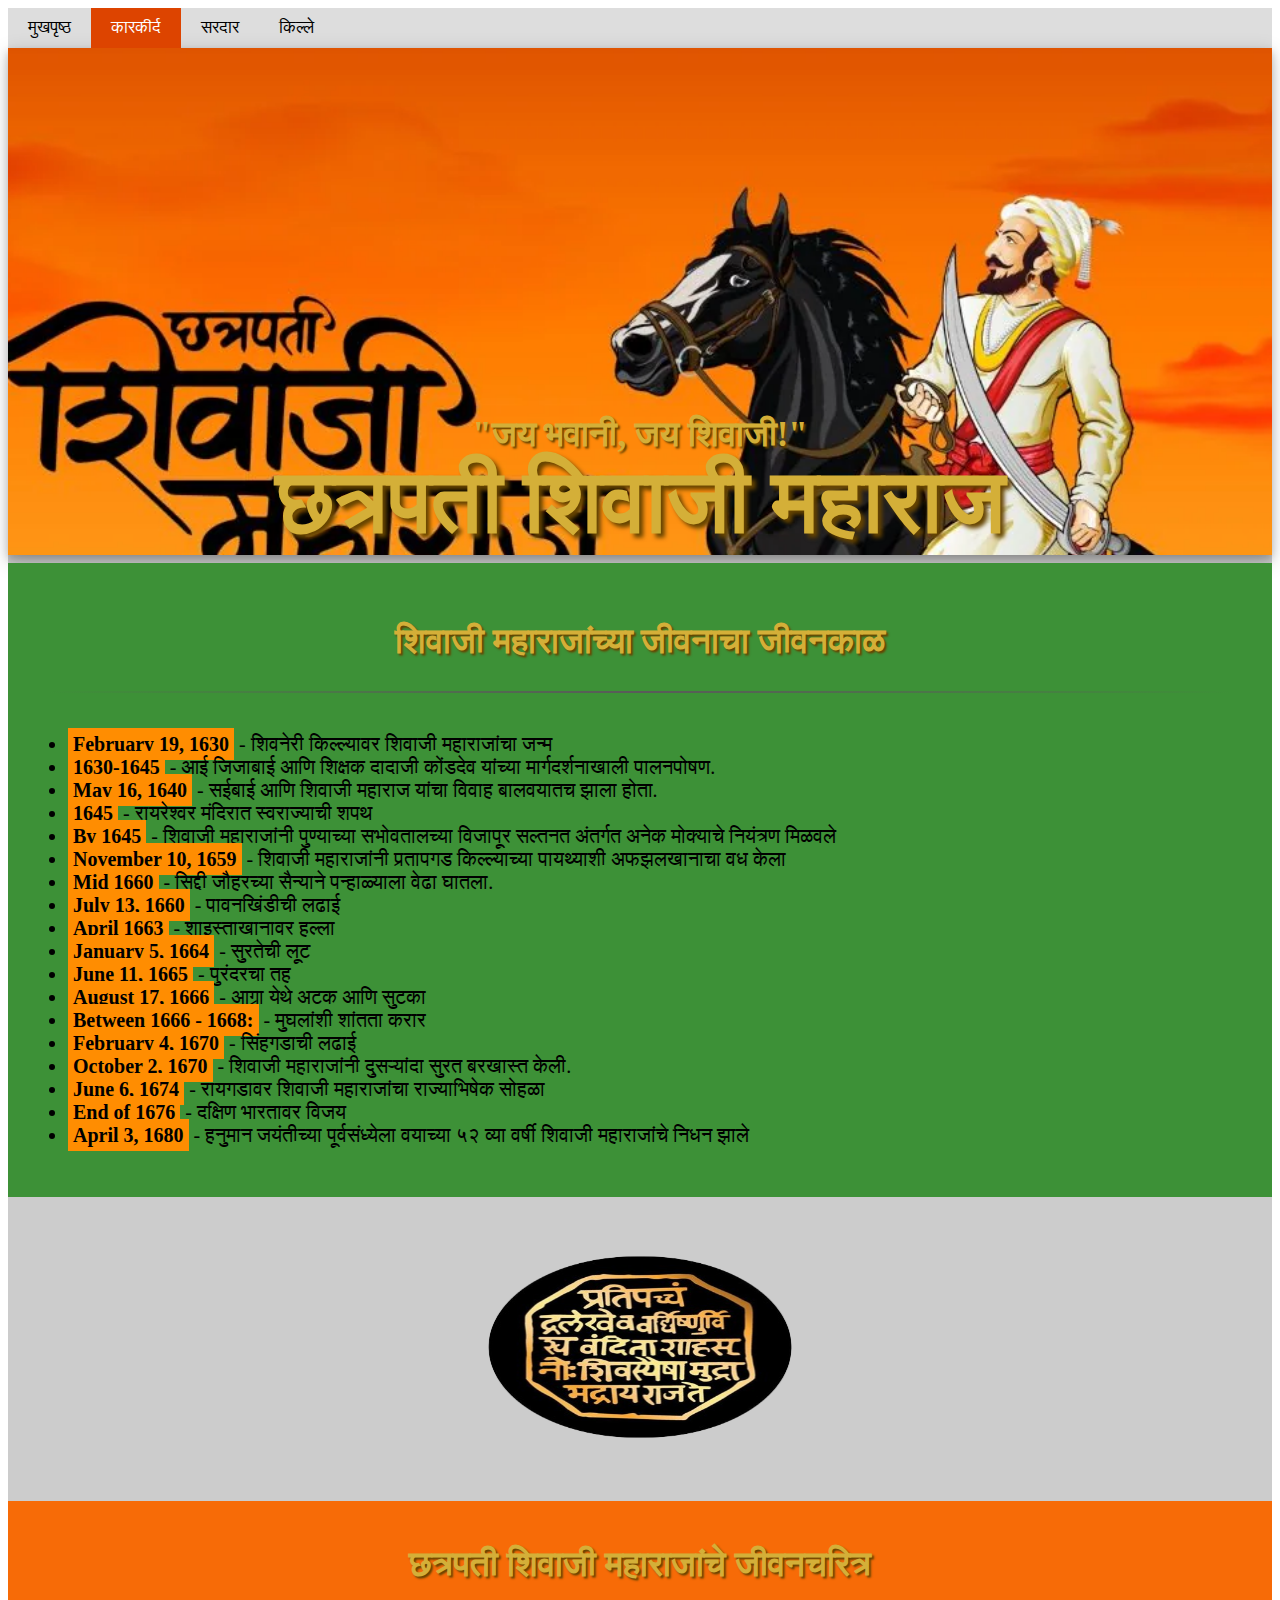
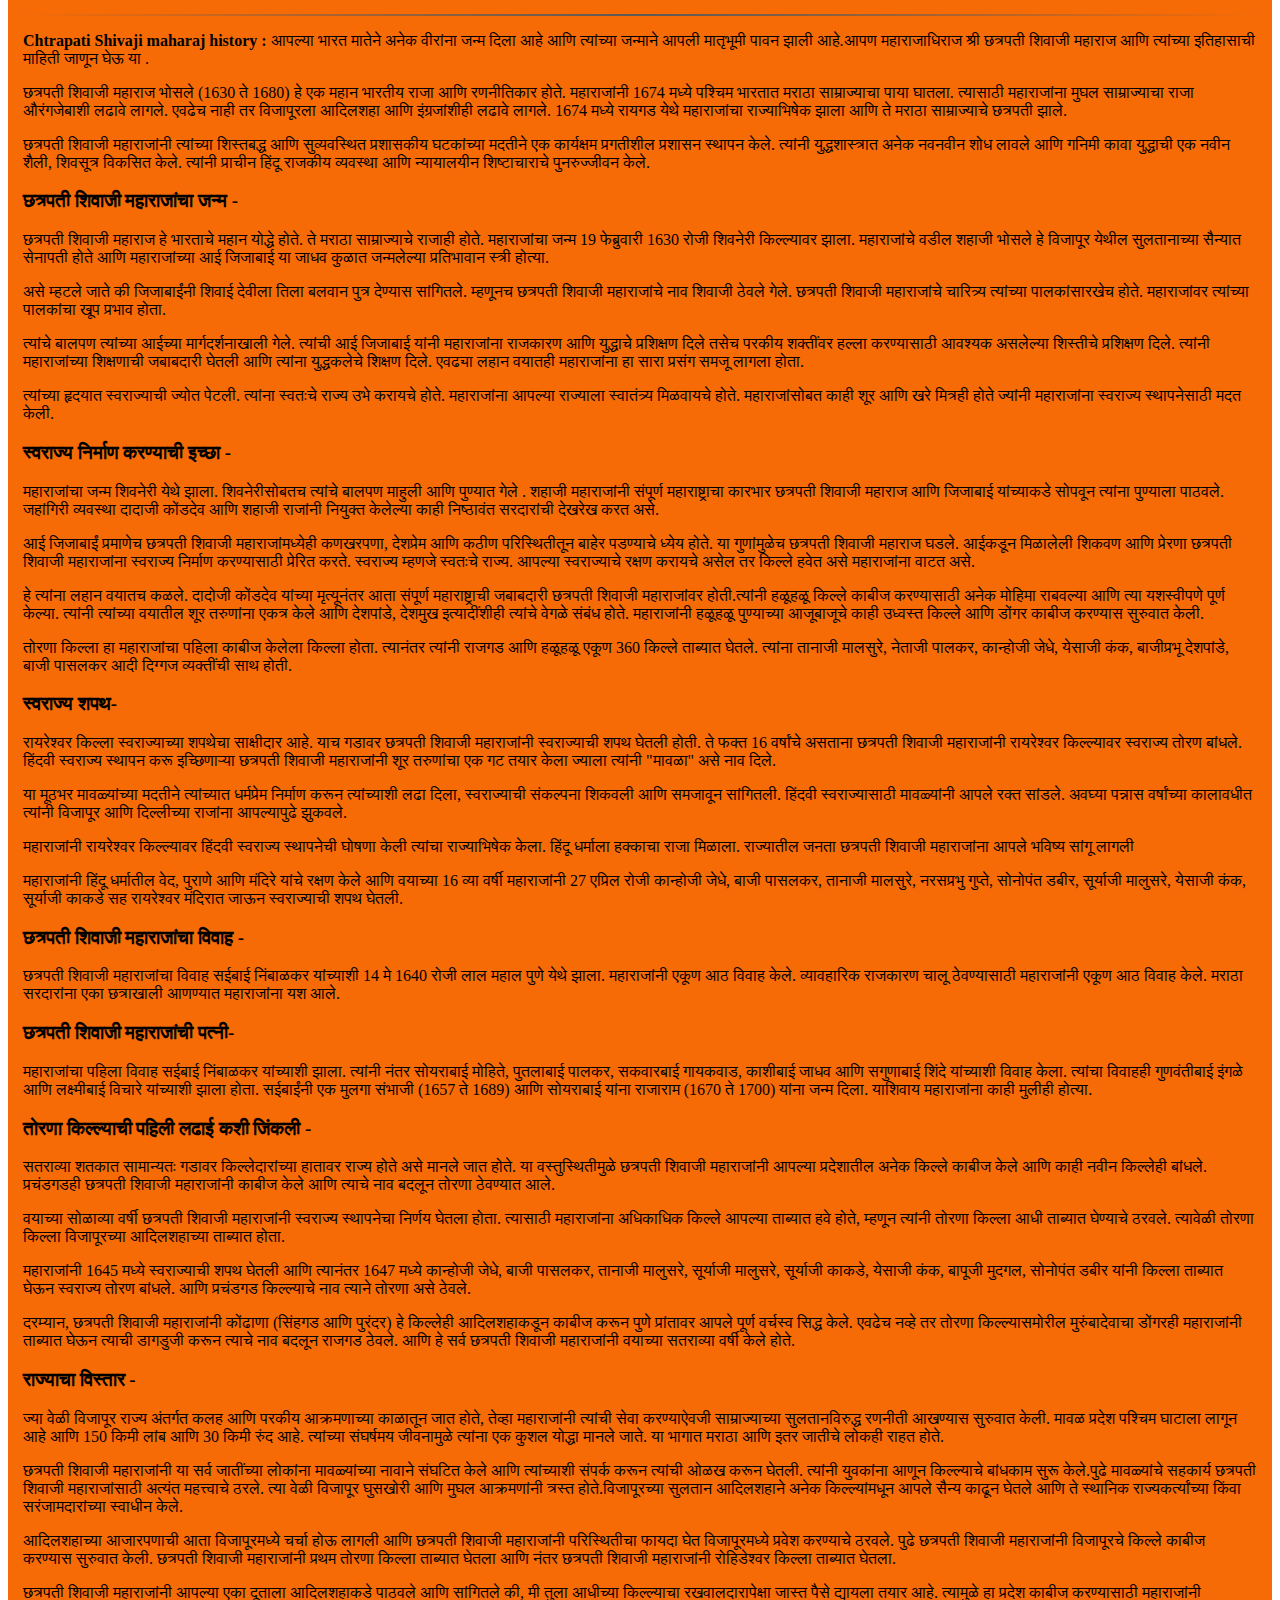
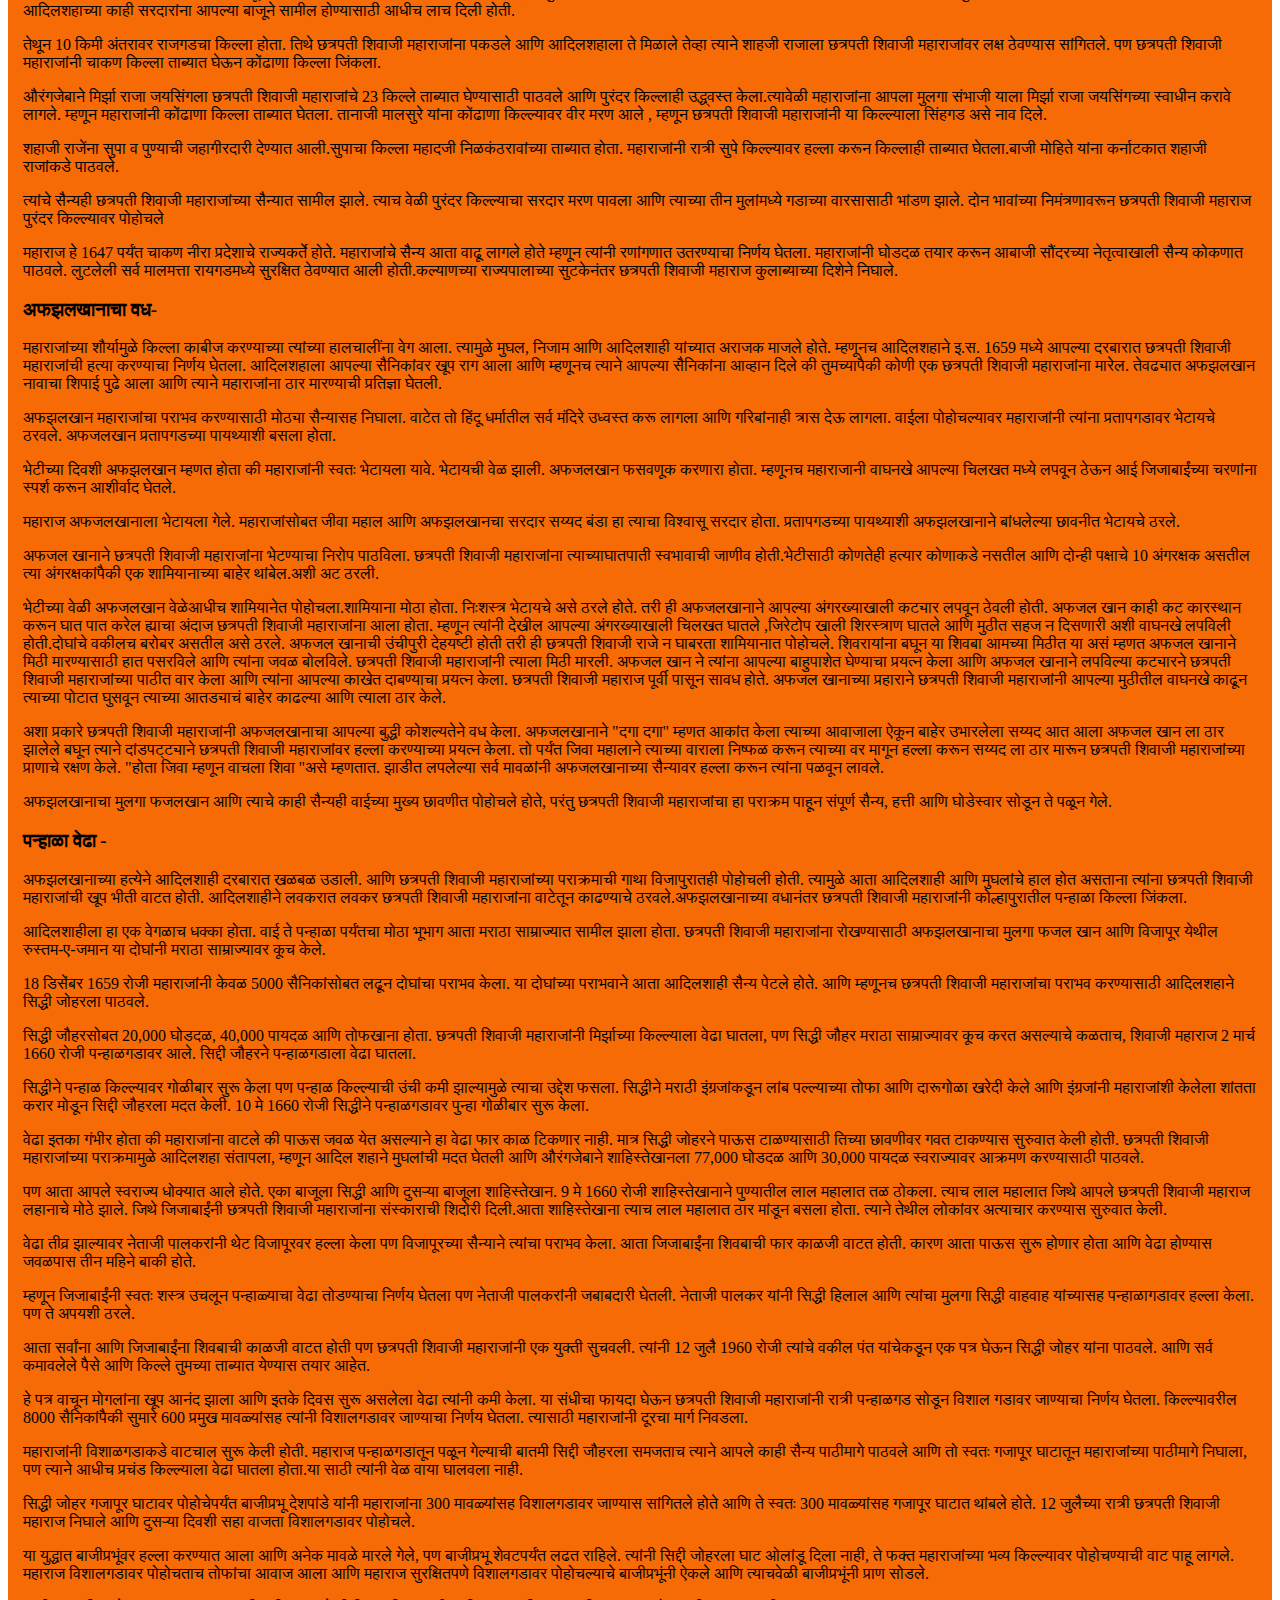
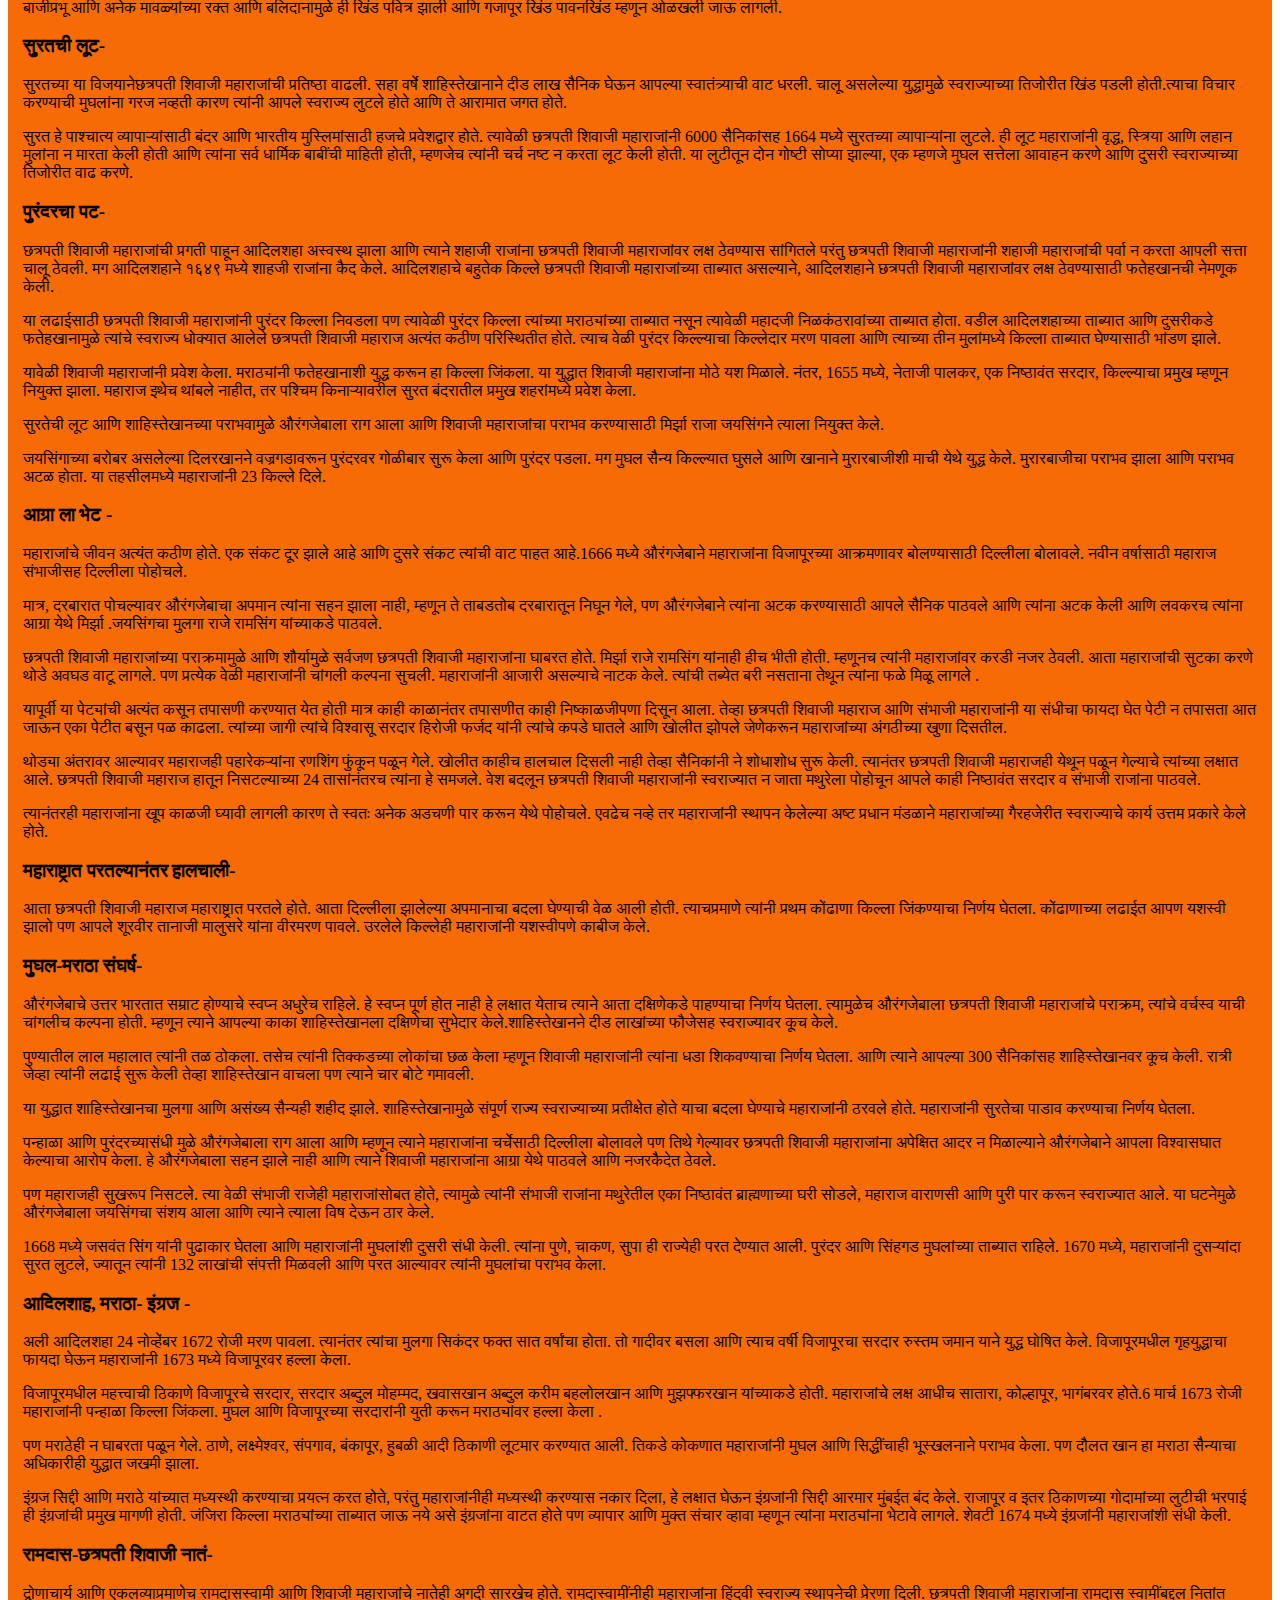
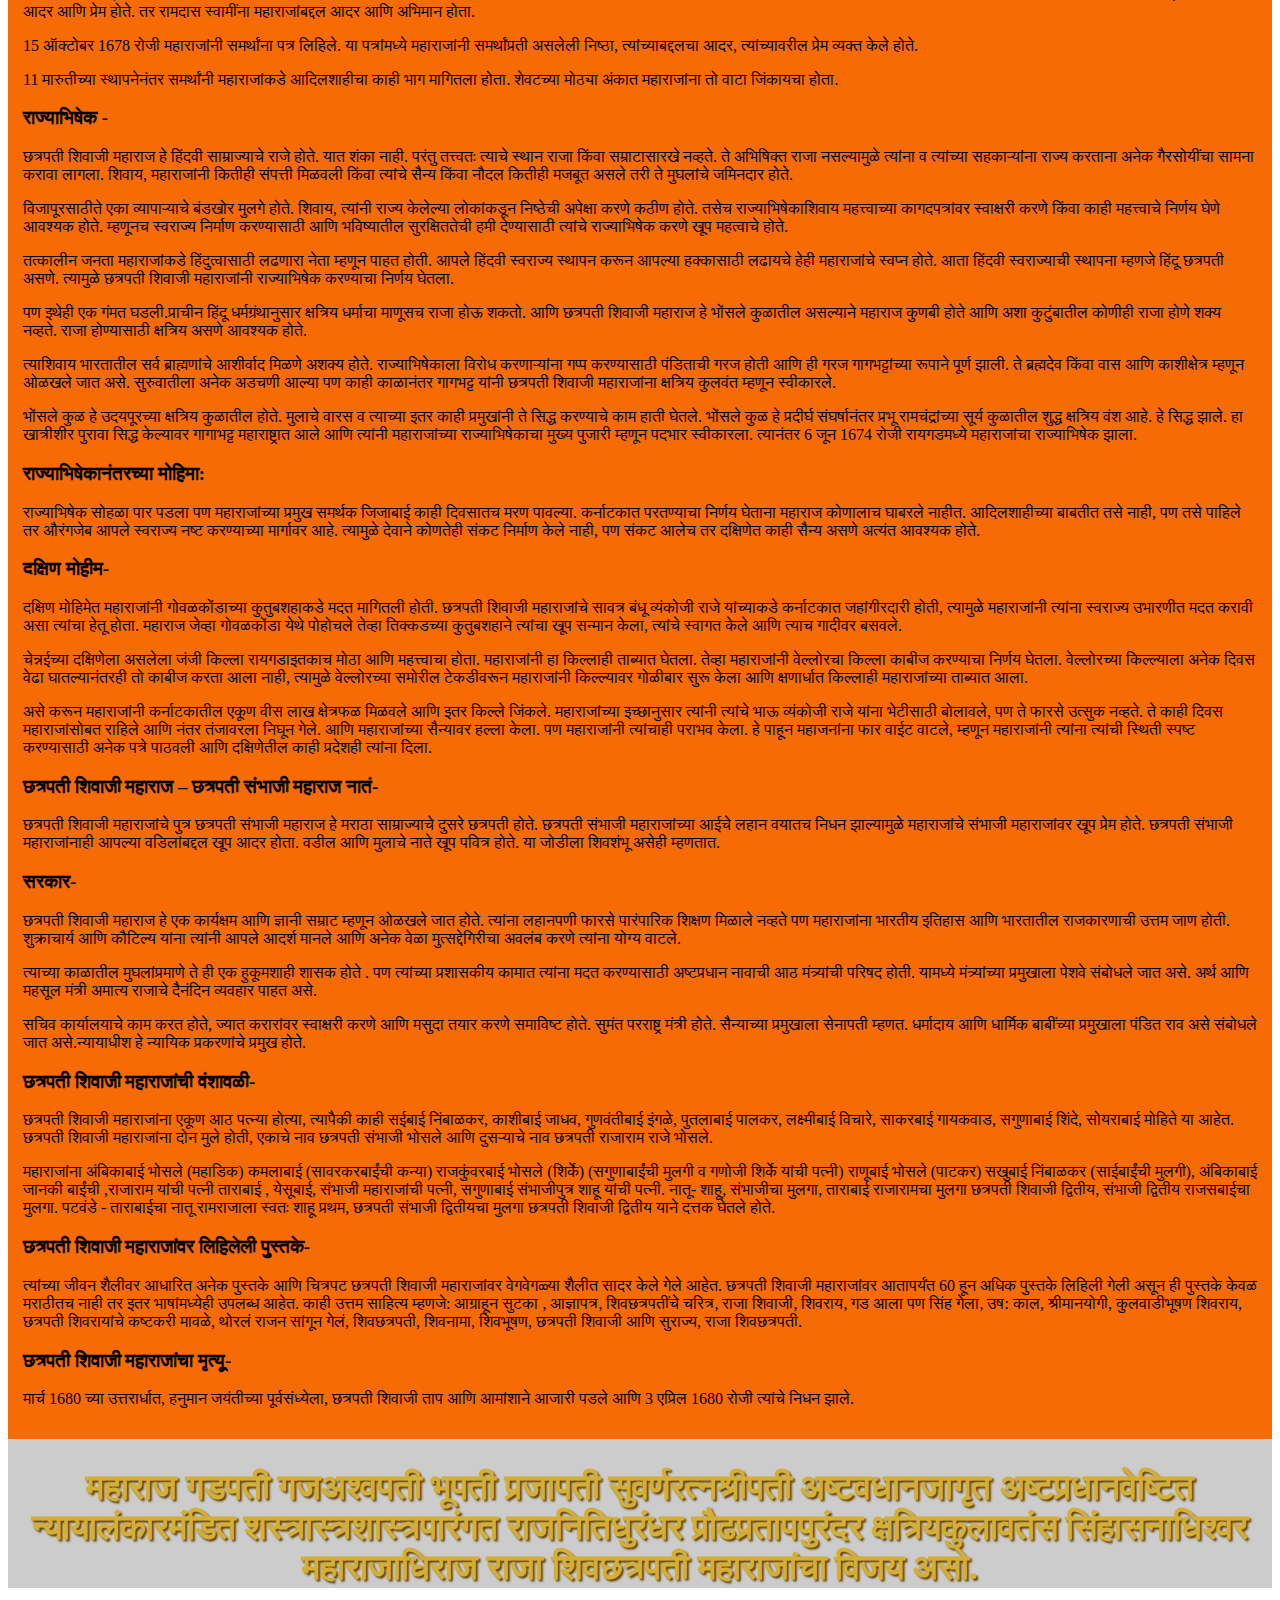
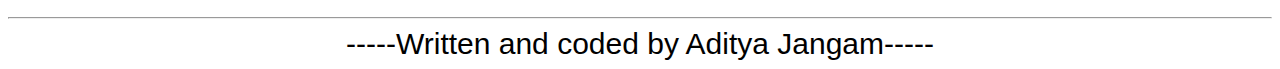
<file: lifetime.html>
<!DOCTYPE html>
<html lang "en-us","mr">
	<head>
		<meta charset="UTF-8">
		<meta name="viewpoet" content="width=device-width, initial-scale=1">
		<title>कारकीर्द</title>
		<link href="css_file.css" rel="stylesheet">
	</head>
	<body>
		<header>
			<nav>
				<a href="index.html">मुखपृष्ठ</a>
				<a href="lifetime.html" class="active">कारकीर्द</a>
				<a href="sardar.html">सरदार</a>
				<a href="forts.html">किल्ले</a>
			</nav>
		</header>
		<main>
			<div class="cover-image overlay" style="background-image: url('shivaji_maharaj_lifetime_cover_image.jpg');">
				<div id="title">
					<h4>"जय भवानी, जय शिवाजी!"</h4>
					<h1>छत्रपती शिवाजी महाराज</h1>  
				</div>
			</div><br>
			<div class="left">
				<div id="title">
					<h2>शिवाजी महाराजांच्या जीवनाचा जीवनकाळ</h2>
				</div>
				<hr class="hr-style">
				<ul>
					<li><strong>February 19, 1630</strong> - शिवनेरी किल्ल्यावर शिवाजी महाराजांचा जन्म</li>
					<li><strong>1630-1645</strong> - आई जिजाबाई आणि शिक्षक दादाजी कोंडदेव यांच्या मार्गदर्शनाखाली पालनपोषण.</li>
					<li><strong>May 16, 1640</strong> - सईबाई आणि शिवाजी महाराज यांचा विवाह बालवयातच झाला होता.</li>
					<li><strong>1645</strong> - रायरेश्वर मंदिरात स्वराज्याची शपथ</li>
					<li><strong>By 1645</strong> - शिवाजी महाराजांनी पुण्याच्या सभोवतालच्या विजापूर सल्तनत अंतर्गत अनेक मोक्याचे नियंत्रण मिळवले</li>
					<li><strong>November 10, 1659</strong> - शिवाजी महाराजांनी प्रतापगड किल्ल्याच्या पायथ्याशी अफझलखानाचा वध केला</li>
					<li><strong>Mid 1660</strong> - सिद्दी जौहरच्या सैन्याने पन्हाळ्याला वेढा घातला.</li>
					<li><strong>July 13, 1660</strong> - पावनखिंडीची लढाई</li>
					<li><strong>April 1663</strong> - शाइस्ताखानावर हल्ला</li>
					<li><strong>January 5, 1664</strong> - सुरतेची लूट</li>
					<li><strong>June 11, 1665</strong> - पुरंदरचा तह</li>
					<li><strong>August 17, 1666</strong> - आग्रा येथे अटक आणि सुटका</li>
					<li><strong>Between 1666 - 1668:</strong> - मुघलांशी शांतता करार</li>
					<li><strong>February 4, 1670</strong> - सिंहगडाची लढाई</li>
					<li><strong>October 2, 1670</strong> - शिवाजी महाराजांनी दुसऱ्यांदा सुरत बरखास्त केली.</li>
					<li><strong>June 6, 1674</strong> - रायगडावर शिवाजी महाराजांचा राज्याभिषेक सोहळा</li>
					<li><strong>End of 1676</strong> - दक्षिण भारतावर विजय</li>
					<li><strong>April 3, 1680</strong> - हनुमान जयंतीच्या पूर्वसंध्येला वयाच्या ५२ व्या वर्षी शिवाजी महाराजांचे निधन झाले</li>
				</ul>
			</div>
			<div style="text-align: center;">
				<img src="royal_seal.png" alt="Royal seal" width="500" height="300"> 
			</div>
			<div id="shiv">
				<div id="title">
					<h2>छत्रपती शिवाजी महाराजांचे जीवनचरित्र</h2>
				</div>
				<hr class="hr-style">
				<p><strong>Chtrapati Shivaji maharaj history :</strong>  आपल्या भारत मातेने अनेक वीरांना जन्म दिला आहे आणि त्यांच्या जन्माने आपली मातृभूमी पावन झाली आहे.आपण महाराजाधिराज श्री छत्रपती शिवाजी महाराज आणि त्यांच्या इतिहासाची माहिती जाणून घेऊ या . </p>
				<p>छत्रपती शिवाजी महाराज भोसले (1630 ते 1680) हे एक महान भारतीय राजा आणि रणनीतिकार होते. महाराजांनी 1674 मध्ये पश्चिम भारतात मराठा साम्राज्याचा पाया घातला. त्यासाठी महाराजांना मुघल साम्राज्याचा राजा औरंगजेबाशी लढावे लागले. एवढेच नाही तर विजापूरला आदिलशहा आणि इंग्रजांशीही लढावे लागले. 1674 मध्ये रायगड येथे महाराजांचा राज्याभिषेक झाला आणि ते मराठा साम्राज्याचे छत्रपती झाले.</p>
				<p>छत्रपती शिवाजी महाराजांनी त्यांच्या शिस्तबद्ध आणि सुव्यवस्थित प्रशासकीय घटकांच्या मदतीने एक कार्यक्षम प्रगतीशील प्रशासन स्थापन केले. त्यांनी युद्धशास्त्रात अनेक नवनवीन शोध लावले आणि गनिमी कावा युद्धाची एक नवीन शैली, शिवसूत्र विकसित केले. त्यांनी प्राचीन हिंदू राजकीय व्यवस्था आणि न्यायालयीन शिष्टाचाराचे पुनरुज्जीवन केले.</p>
				<h3>छत्रपती शिवाजी महाराजांचा जन्म -</h3>
				<p>छत्रपती शिवाजी महाराज हे भारताचे महान योद्धे होते. ते मराठा साम्राज्याचे  राजाही होते. महाराजांचा जन्म 19 फेब्रुवारी 1630 रोजी शिवनेरी किल्ल्यावर झाला. महाराजांचे वडील शहाजी भोसले हे विजापूर येथील सुलतानाच्या सैन्यात सेनापती होते आणि महाराजांच्या आई जिजाबाई या जाधव कुळात जन्मलेल्या प्रतिभावान स्त्री होत्या.</p>
				<p>असे म्हटले जाते की जिजाबाईंनी शिवाई देवीला तिला बलवान पुत्र देण्यास सांगितले. म्हणूनच छत्रपती शिवाजी महाराजांचे नाव शिवाजी ठेवले गेले. छत्रपती शिवाजी महाराजांचे चारित्र्य त्यांच्या पालकांसारखेच होते. महाराजांवर त्यांच्या पालकांचा खूप प्रभाव होता.</p>
				<p>त्यांचे बालपण त्यांच्या आईच्या मार्गदर्शनाखाली गेले. त्यांची आई जिजाबाई यांनी महाराजांना राजकारण आणि युद्धाचे प्रशिक्षण दिले तसेच परकीय शक्तींवर हल्ला करण्यासाठी आवश्यक असलेल्या शिस्तीचे प्रशिक्षण दिले. त्यांनी महाराजांच्या शिक्षणाची जबाबदारी घेतली आणि त्यांना युद्धकलेचे शिक्षण दिले. एवढ्या लहान वयातही महाराजांना हा सारा प्रसंग समजू लागला होता.</p>
				<p>त्यांच्या हृदयात स्वराज्याची ज्योत पेटली. त्यांना  स्वतःचे राज्य उभे करायचे होते. महाराजांना आपल्या राज्याला स्वातंत्र्य मिळवायचे होते. महाराजांसोबत काही शूर आणि खरे  मित्रही होते ज्यांनी महाराजांना स्वराज्य स्थापनेसाठी मदत केली.</p>
				<h3>स्वराज्य निर्माण करण्याची इच्छा -</h3>
				<p>महाराजांचा जन्म शिवनेरी येथे झाला. शिवनेरीसोबतच त्यांचे बालपण माहुली आणि पुण्यात गेले . शहाजी महाराजांनी संपूर्ण महाराष्ट्राचा कारभार छत्रपती शिवाजी महाराज आणि जिजाबाई यांच्याकडे सोपवून त्यांना पुण्याला पाठवले. जहांगिरी व्यवस्था दादाजी कोंडदेव आणि शहाजी राजांनी नियुक्त केलेल्या काही निष्ठावंत सरदारांची देखरेख करत असे.</p>
				<p>आई जिजाबाईं प्रमाणेच छत्रपती शिवाजी महाराजांमध्येही कणखरपणा, देशप्रेम आणि कठीण परिस्थितीतून बाहेर पडण्याचे ध्येय होते. या गुणांमुळेच छत्रपती शिवाजी महाराज घडले. आईकडून मिळालेली शिकवण आणि प्रेरणा छत्रपती शिवाजी महाराजांना स्वराज्य निर्माण करण्यासाठी प्रेरित करते. स्वराज्य म्हणजे स्वतःचे राज्य. आपल्या स्वराज्याचे रक्षण करायचे असेल तर किल्ले हवेत असे महाराजांना वाटत असे.</p>
				<p>हे त्यांना  लहान वयातच कळले. दादोजी कोंडदेव यांच्या मृत्यूनंतर आता संपूर्ण महाराष्ट्राची जबाबदारी छत्रपती शिवाजी महाराजांवर होती.त्यांनी  हळूहळू किल्ले काबीज करण्यासाठी अनेक मोहिमा राबवल्या आणि त्या यशस्वीपणे पूर्ण केल्या. त्यांनी त्यांच्या वयातील शूर तरुणांना एकत्र केले आणि देशपांडे, देशमुख इत्यादींशीही त्यांचे वेगळे संबंध होते. महाराजांनी हळूहळू पुण्याच्या आजूबाजूचे काही उध्वस्त किल्ले आणि डोंगर काबीज करण्यास सुरुवात केली.</p>
				<p>तोरणा किल्ला हा महाराजांचा पहिला काबीज केलेला किल्ला होता. त्यानंतर त्यांनी  राजगड आणि हळूहळू एकूण 360 किल्ले ताब्यात घेतले. त्यांना तानाजी मालसुरे, नेताजी पालकर, कान्होजी जेधे, येसाजी कंक, बाजीप्रभू देशपांडे, बाजी पासलकर आदी दिग्गज व्यक्तींची साथ होती.</p>
				<h3>स्वराज्य शपथ-</h3>
				<p>रायरेश्वर किल्ला स्वराज्याच्या शपथेचा साक्षीदार आहे. याच गडावर छत्रपती शिवाजी महाराजांनी स्वराज्याची शपथ घेतली होती. ते फक्त 16 वर्षांचे असताना छत्रपती शिवाजी महाराजांनी रायरेश्वर किल्ल्यावर स्वराज्य तोरण बांधले. हिंदवी स्वराज्य स्थापन करू इच्छिणाऱ्या छत्रपती शिवाजी महाराजांनी शूर तरुणांचा एक गट तयार केला ज्याला त्यांनी "मावळा" असे नाव दिले.</p>
				<p>या मूठभर मावळ्यांच्या मदतीने त्यांच्यात धर्मप्रेम निर्माण करून त्यांच्याशी लढा दिला, स्वराज्याची संकल्पना शिकवली आणि  समजावून सांगितली. हिंदवी स्वराज्यासाठी मावळ्यांनी आपले रक्त सांडले. अवघ्या पन्नास वर्षांच्या कालावधीत त्यांनी विजापूर आणि दिल्लीच्या राजांना आपल्यापुढे झुकवले.</p>
				<p>महाराजांनी रायरेश्वर किल्ल्यावर हिंदवी स्वराज्य स्थापनेची घोषणा केली त्यांचा राज्याभिषेक केला. हिंदू धर्माला हक्काचा राजा मिळाला. राज्यातील जनता छत्रपती शिवाजी महाराजांना आपले भविष्य सांगू लागली </p>
				<p>महाराजांनी हिंदू धर्मातील वेद, पुराणे आणि मंदिरे यांचे रक्षण केले आणि वयाच्या 16 व्या वर्षी महाराजांनी 27 एप्रिल रोजी कान्होजी जेधे, बाजी पासलकर, तानाजी मालसुरे, नरसप्रभु गुप्ते, सोनोपंत डबीर, सूर्याजी मालुसरे, येसाजी कंक, सूर्याजी काकडे सह रायरेश्वर मंदिरात जाऊन स्वराज्याची शपथ घेतली.</p>
				<h3> छत्रपती शिवाजी महाराजांचा विवाह -</h3>
				<p>छत्रपती शिवाजी महाराजांचा विवाह सईबाई निंबाळकर यांच्याशी 14 मे 1640 रोजी लाल महाल पुणे येथे झाला. महाराजांनी एकूण आठ विवाह केले. व्यावहारिक राजकारण चालू ठेवण्यासाठी महाराजांनी एकूण आठ विवाह केले. मराठा सरदारांना एका छत्राखाली आणण्यात महाराजांना यश आले.</p>
				<h3>छत्रपती शिवाजी महाराजांची पत्नी-</h3>
				<p>महाराजांचा पहिला विवाह सईबाई निंबाळकर यांच्याशी झाला. त्यांनी नंतर सोयराबाई मोहिते, पुतलाबाई पालकर, सकवारबाई गायकवाड, काशीबाई जाधव आणि सगुणाबाई शिंदे यांच्याशी विवाह केला. त्यांचा विवाहही गुणवंतीबाई इंगळे आणि लक्ष्मीबाई विचारे यांच्याशी झाला होता. सईबाईंनी एक मुलगा संभाजी (1657 ते 1689) आणि सोयराबाई यांना राजाराम (1670 ते 1700) यांना जन्म दिला. याशिवाय महाराजांना काही मुलीही होत्या.</p>
				<h3>तोरणा किल्ल्याची पहिली लढाई कशी जिंकली -</h3>
				<p>सतराव्या शतकात सामान्यतः गडावर किल्लेदारांच्या हातावर राज्य होते असे मानले जात होते. या वस्तुस्थितीमुळे छत्रपती शिवाजी महाराजांनी आपल्या प्रदेशातील अनेक किल्ले काबीज केले आणि काही नवीन किल्लेही बांधले. प्रचंडगडही छत्रपती शिवाजी महाराजांनी काबीज केले आणि त्याचे नाव बदलून तोरणा ठेवण्यात आले.</p>
				<p>वयाच्या सोळाव्या वर्षी छत्रपती शिवाजी महाराजांनी स्वराज्य स्थापनेचा निर्णय घेतला होता. त्यासाठी महाराजांना अधिकाधिक किल्ले आपल्या ताब्यात हवे होते, म्हणून त्यांनी तोरणा किल्ला आधी ताब्यात घेण्याचे ठरवले. त्यावेळी तोरणा किल्ला विजापूरच्या आदिलशहाच्या ताब्यात होता.</p>
				<p>महाराजांनी 1645 मध्ये स्वराज्याची शपथ घेतली आणि त्यानंतर 1647 मध्ये कान्होजी जेधे, बाजी पासलकर, तानाजी मालुसरे, सूर्याजी मालुसरे, सूर्याजी काकडे, येसाजी कंक, बापूजी मुदगल, सोनोपंत डबीर यांनी किल्ला ताब्यात घेऊन स्वराज्य तोरण बांधले. आणि प्रचंडगड किल्ल्याचे नाव त्याने तोरणा असे ठेवले.</p>
				<p>दरम्यान, छत्रपती शिवाजी महाराजांनी कोंढाणा (सिंहगड आणि पुरंदर) हे किल्लेही आदिलशहाकडून काबीज करून पुणे प्रांतावर आपले पूर्ण वर्चस्व सिद्ध केले. एवढेच नव्हे तर तोरणा किल्ल्यासमोरील मुरुंबादेवाचा डोंगरही महाराजांनी ताब्यात घेऊन त्याची डागडुजी करून त्याचे नाव बदलून राजगड ठेवले. आणि हे सर्व छत्रपती शिवाजी महाराजांनी वयाच्या सतराव्या वर्षी केले होते.</p>
				<h3> राज्याचा विस्तार -</h3>
				<p>ज्या वेळी विजापूर राज्य अंतर्गत कलह आणि परकीय आक्रमणाच्या काळातून जात होते, तेव्हा महाराजांनी त्यांची सेवा करण्याऐवजी साम्राज्याच्या सुलतानविरुद्ध रणनीती आखण्यास सुरुवात केली. मावळ प्रदेश पश्चिम घाटाला लागून आहे आणि 150 किमी लांब आणि 30 किमी रुंद आहे. त्यांच्या संघर्षमय जीवनामुळे त्यांना एक कुशल योद्धा मानले जाते. या भागात मराठा आणि इतर जातीचे लोकही राहत होते.</p>
				<p>छत्रपती शिवाजी महाराजांनी या सर्व जातींच्या लोकांना मावळ्यांच्या नावाने संघटित केले आणि त्यांच्याशी संपर्क करून त्यांची ओळख करून घेतली. त्यांनी युवकांना आणून किल्ल्याचे बांधकाम सुरू केले.पुढे मावळ्यांचे सहकार्य छत्रपती शिवाजी महाराजांसाठी अत्यंत महत्त्वाचे ठरले. त्या वेळी विजापूर घुसखोरी आणि मुघल आक्रमणांनी त्रस्त होते.विजापूरच्या सुलतान आदिलशहाने अनेक किल्ल्यांमधून आपले सैन्य काढून घेतले आणि ते स्थानिक राज्यकर्त्यांच्या किंवा सरंजामदारांच्या स्वाधीन केले.</p>
				<p>आदिलशहाच्या आजारपणाची आता विजापूरमध्ये चर्चा होऊ लागली आणि छत्रपती शिवाजी महाराजांनी परिस्थितीचा फायदा घेत विजापूरमध्ये प्रवेश करण्याचे ठरवले. पुढे छत्रपती शिवाजी महाराजांनी विजापूरचे किल्ले काबीज करण्यास सुरुवात केली. छत्रपती शिवाजी महाराजांनी प्रथम तोरणा किल्ला ताब्यात घेतला आणि नंतर छत्रपती शिवाजी महाराजांनी रोहिडेश्वर किल्ला ताब्यात घेतला.</p>
				<p>छत्रपती शिवाजी महाराजांनी आपल्या एका दूताला आदिलशहाकडे पाठवले आणि सांगितले की, मी तुला आधीच्या किल्ल्याचा रखवालदारापेक्षा जास्त पैसे द्यायला तयार आहे. त्यामुळे हा प्रदेश काबीज करण्यासाठी महाराजांनी आदिलशहाच्या काही सरदारांना आपल्या बाजूने सामील होण्यासाठी आधीच लाच दिली होती.</p>
				<p>तेथून 10 किमी अंतरावर राजगडचा किल्ला होता. तिथे छत्रपती शिवाजी महाराजांना  पकडले आणि आदिलशहाला ते मिळाले तेव्हा त्याने शाहजी राजाला छत्रपती शिवाजी महाराजांवर लक्ष ठेवण्यास सांगितले. पण छत्रपती शिवाजी महाराजांनी चाकण किल्ला ताब्यात घेऊन कोंढाणा किल्ला जिंकला.</p>
				<p> औरंगजेबाने मिर्झा राजा जयसिंगला छत्रपती शिवाजी महाराजांचे 23 किल्ले ताब्यात घेण्यासाठी पाठवले आणि पुरंदर किल्लाही उद्ध्वस्त केला.त्यावेळी महाराजांना आपला मुलगा संभाजी याला मिर्झा राजा जयसिंगच्या स्वाधीन करावे लागले. म्हणून महाराजांनी कोंढाणा किल्ला ताब्यात घेतला. तानाजी मालसुरे यांना  कोंढाणा किल्ल्यावर वीर मरण आले , म्हणून छत्रपती शिवाजी महाराजांनी या किल्ल्याला सिंहगड असे नाव दिले.</p>
				<p>शहाजी राजेंना सुपा व पुण्याची जहागीरदारी देण्यात आली.सुपाचा किल्ला महादजी निळकंठरावांच्या ताब्यात होता. महाराजांनी रात्री सुपे किल्ल्यावर हल्ला करून किल्लाही ताब्यात घेतला.बाजी मोहिते यांना कर्नाटकात शहाजी राजांकडे पाठवले.</p>
				<p>त्यांचे सैन्यही छत्रपती शिवाजी महाराजांच्या सैन्यात सामील झाले. त्याच वेळी पुरंदर किल्ल्याचा सरदार मरण पावला आणि त्याच्या तीन मुलांमध्ये गडाच्या वारसासाठी भांडण झाले. दोन भावांच्या निमंत्रणावरून छत्रपती शिवाजी महाराज पुरंदर किल्ल्यावर पोहोचले</p>
				<p>महाराज  हे 1647 पर्यंत चाकण नीरा प्रदेशाचे राज्यकर्ते होते. महाराजांचे सैन्य आता वाढू लागले होते म्हणून त्यांनी रणांगणात उतरण्याचा निर्णय घेतला. महाराजांनी घोडदळ तयार करून आबाजी सौंदरच्या नेतृत्वाखाली सैन्य कोकणात पाठवले. लुटलेली सर्व मालमत्ता रायगडमध्ये सुरक्षित ठेवण्यात आली होती.कल्याणच्या राज्यपालाच्या सुटकेनंतर छत्रपती शिवाजी महाराज कुलाब्याच्या दिशेने निघाले.</p>
				<h3>अफझलखानाचा वध-</h3>
				<p>महाराजांच्या शौर्यामुळे किल्ला काबीज करण्याच्या त्यांच्या हालचालींना वेग आला. त्यामुळे मुघल, निजाम आणि आदिलशाही यांच्यात अराजक माजले होते. म्हणूनच आदिलशहाने इ.स. 1659 मध्ये आपल्या दरबारात छत्रपती शिवाजी महाराजांची हत्या  करण्याचा निर्णय घेतला. आदिलशहाला आपल्या सैनिकांवर खूप राग आला आणि म्हणूनच त्याने आपल्या सैनिकांना आव्हान दिले की तुमच्यापैकी कोणी एक छत्रपती शिवाजी महाराजांना मारेल. तेवढ्यात अफझलखान नावाचा शिपाई पुढे आला आणि त्याने महाराजांना ठार मारण्याची प्रतिज्ञा घेतली. </p>
				<p>अफझलखान महाराजांचा पराभव करण्यासाठी मोठ्या सैन्यासह निघाला. वाटेत तो हिंदू धर्मातील सर्व मंदिरे उध्वस्त करू लागला आणि गरिबांनाही त्रास देऊ लागला. वाईला पोहोचल्यावर महाराजांनी त्यांना प्रतापगडावर भेटायचे ठरवले. अफजलखान प्रतापगडच्या पायथ्याशी बसला होता.</p>
				<p>भेटीच्या दिवशी अफझलखान म्हणत होता की महाराजांनी स्वतः भेटायला यावे. भेटायची वेळ झाली. अफजलखान फसवणूक करणारा होता. म्हणूनच महाराजानी  वाघनखे आपल्या चिलखत मध्ये लपवून ठेऊन आई  जिजाबाईंच्या चरणांना स्पर्श करून आशीर्वाद घेतले.</p>
				<p>महाराज अफजलखानाला भेटायला गेले. महाराजांसोबत जीवा महाल आणि अफझलखानचा सरदार सय्यद बंडा हा त्याचा विश्वासू सरदार होता. प्रतापगडच्या पायथ्याशी अफझलखानाने बांधलेल्या छावनीत भेटायचे ठरले.</p>
				<p>अफजल खानाने छत्रपती शिवाजी महाराजांना भेटण्याचा निरोप पाठविला. छत्रपती शिवाजी महाराजांना त्याच्याघातपाती स्वभावाची जाणीव होती.भेटीसाठी कोणतेही हत्यार कोणाकडे नसतील आणि दोन्ही पक्षाचे 10 अंगरक्षक असतील त्या अंगरक्षकांपैकी एक शामियानाच्या बाहेर थांबेल.अशी अट ठरली. </p>
				<p>भेटीच्या वेळी अफजलखान वेळेआधीच शामियानेत पोहोचला.शामियाना मोठा होता. निःशस्त्र भेटायचे असे ठरले होते. तरी ही अफजलखानाने आपल्या अंगरख्याखाली कट्यार लपवून ठेवली होती. अफजल खान काही कट कारस्थान करून घात पात करेल ह्याचा अंदाज छत्रपती शिवाजी महाराजांना आला होता. म्हणून त्यांनी देखील आपल्या अंगरख्याखाली चिलखत घातले ,जिरेटोप खाली शिरस्त्राण घातले आणि मुठीत सहज न दिसणारी अशी वाघनखे लपविली होती.दोघांचे वकीलच बरोबर असतील असे ठरले. अफजल खानाची उंचीपुरी देहयष्टी होती तरी ही छत्रपती शिवाजी राजे न घाबरता शामियानात पोहोचले. शिवरायांना बघून या शिवबा आमच्या मिठीत या असं म्हणत अफजल खानाने मिठी मारण्यासाठी हात पसरविले आणि त्यांना जवळ बोलविले. छत्रपती शिवाजी महाराजांनी त्याला मिठी मारली. अफजल खान ने त्यांना आपल्या बाहुपाशेत घेण्याचा प्रयत्न केला आणि अफजल खानाने लपविल्या कट्यारने छत्रपती शिवाजी महाराजांच्या पाठीत वार केला आणि त्यांना आपल्या काखेत दाबण्याचा प्रयत्न केला. छत्रपती शिवाजी महाराज पूर्वी पासून सावध होते. अफजल खानाच्या प्रहाराने छत्रपती शिवाजी महाराजांनी आपल्या मुठीतील वाघनखे काढून  त्याच्या पोटात घुसवून त्याच्या आतड्याचं बाहेर काढल्या आणि त्याला ठार केले. </p>
				<p>अशा प्रकारे छत्रपती शिवाजी महाराजांनी अफजलखानाचा आपल्या बुद्धी कोशल्यतेने वध केला. अफजलखानाने "दगा दगा" म्हणत आकांत केला त्याच्या आवाजाला ऐकून बाहेर उभारलेला सय्यद आत आला अफजल खान ला ठार झालेले बघून त्याने दांडपट्ट्याने छत्रपती शिवाजी महाराजांवर हल्ला करण्याच्या प्रयत्न केला. तो पर्यंत जिवा महालाने त्याच्या वाराला निष्फळ करून त्याच्या वर मागून हल्ला करून सय्यद ला ठार मारून छत्रपती शिवाजी महाराजांच्या प्राणाचे रक्षण केले. "होता जिवा म्हणून वाचला शिवा "असे म्हणतात.  झाडीत लपलेल्या सर्व मावळांनी अफजलखानाच्या सैन्यावर हल्ला करून त्यांना पळवून लावले. </p>
				<p>अफझलखानाचा मुलगा फजलखान आणि त्याचे काही सैन्यही वाईच्या मुख्य छावणीत पोहोचले होते, परंतु छत्रपती शिवाजी महाराजांचा हा पराक्रम पाहून संपूर्ण सैन्य, हत्ती आणि घोडेस्वार सोडून ते पळून गेले.</p>
				<h3>पन्हाळा वेढा -</h3>
				<p>अफझलखानाच्या हत्येने आदिलशाही दरबारात खळबळ उडाली. आणि छत्रपती शिवाजी महाराजांच्या पराक्रमाची गाथा विजापुरातही पोहोचली होती. त्यामुळे आता आदिलशाही आणि मुघलांचे हाल होत असताना त्यांना छत्रपती शिवाजी महाराजांची खूप भीती वाटत होती. आदिलशाहीने लवकरात लवकर छत्रपती शिवाजी महाराजांना वाटेतून काढण्याचे  ठरवले.अफझलखानाच्या वधानंतर छत्रपती शिवाजी महाराजांनी कोल्हापुरातील पन्हाळा किल्ला जिंकला.</p>
				<p>आदिलशाहीला हा एक वेगळाच धक्का होता. वाई ते पन्हाळा पर्यंतचा मोठा भूभाग आता मराठा साम्राज्यात सामील झाला होता. छत्रपती शिवाजी महाराजांना रोखण्यासाठी अफझलखानाचा मुलगा फजल खान आणि विजापूर येथील रुस्तम-ए-जमान या दोघांनी मराठा साम्राज्यावर कूच केले.</p>
				<p>18 डिसेंबर 1659 रोजी महाराजांनी केवळ 5000 सैनिकांसोबत लढून दोघांचा पराभव केला. या दोघांच्या पराभवाने आता आदिलशाही सैन्य पेटले होते. आणि म्हणूनच छत्रपती शिवाजी महाराजांचा पराभव करण्यासाठी आदिलशहाने सिद्धी जोहरला पाठवले.</p>
				<p>सिद्धी जौहरसोबत 20,000 घोडदळ,  40,000 पायदळ आणि तोफखाना होता. छत्रपती शिवाजी महाराजांनी मिर्झाच्या किल्ल्याला वेढा घातला, पण सिद्धी जौहर मराठा साम्राज्यावर कूच करत असल्याचे कळताच, शिवाजी महाराज 2 मार्च 1660 रोजी पन्हाळगडावर आले. सिद्दी जौहरने पन्हाळगडाला वेढा घातला.</p>
				<p>सिद्धीने पन्हाळ किल्ल्यावर गोळीबार सुरू केला पण पन्हाळ किल्ल्याची उंची कमी झाल्यामुळे त्याचा उद्देश फसला. सिद्धीने मराठी इंग्रजांकडून लांब पल्ल्याच्या तोफा आणि दारूगोळा खरेदी केले  आणि इंग्रजांनी महाराजांशी केलेला शांतता करार मोडून सिद्दी जौहरला मदत केली. 10 मे 1660 रोजी सिद्धीने पन्हाळगडावर पुन्हा गोळीबार सुरू केला.</p>
				<p> वेढा इतका गंभीर होता की महाराजांना वाटले की पाऊस जवळ येत असल्याने हा वेढा फार काळ टिकणार नाही. मात्र सिद्धी जोहरने पाऊस टाळण्यासाठी तिच्या छावणीवर गवत टाकण्यास सुरुवात केली होती. छत्रपती शिवाजी महाराजांच्या पराक्रमामुळे आदिलशहा संतापला, म्हणून आदिल शहाने मुघलांची मदत घेतली आणि औरंगजेबाने शाहिस्तेखानला 77,000 घोडदळ आणि 30,000 पायदळ स्वराज्यावर आक्रमण करण्यासाठी पाठवले.</p>
				<p>पण आता आपले स्वराज्य धोक्यात आले होते. एका बाजूला सिद्धी आणि दुसऱ्या बाजूला शाहिस्तेखान. 9 मे 1660 रोजी शाहिस्तेखानाने पुण्यातील लाल महालात तळ ठोकला. त्याच लाल महालात जिथे आपले छत्रपती शिवाजी महाराज लहानाचे मोठे झाले. जिथे जिजाबाईंनी छत्रपती शिवाजी महाराजांना संस्काराची शिदोरी दिली.आता शाहिस्तेखाना त्याच लाल महालात ठार मांडून बसला होता. त्याने तेथील लोकांवर अत्याचार करण्यास सुरुवात केली.</p>
				<p>वेढा तीव्र झाल्यावर नेताजी पालकरांनी थेट विजापूरवर हल्ला केला पण विजापूरच्या सैन्याने त्यांचा पराभव केला. आता जिजाबाईंना शिवबाची फार काळजी वाटत होती. कारण आता पाऊस सुरू होणार होता आणि वेढा होण्यास जवळपास तीन महिने बाकी होते.</p>
				<p>म्हणून जिजाबाईंनी स्वतः शस्त्र उचलून पन्हाळ्याचा वेढा तोडण्याचा निर्णय घेतला पण नेताजी पालकरांनी जबाबदारी घेतली. नेताजी पालकर यांनी सिद्धी हिलाल आणि त्यांचा मुलगा सिद्धी वाहवाह यांच्यासह पन्हाळागडावर हल्ला केला. पण ते अपयशी ठरले.</p>
				<p>आता सर्वांना आणि जिजाबाईंना शिवबाची काळजी वाटत होती पण छत्रपती शिवाजी महाराजांनी एक युक्ती सुचवली. त्यांनी 12 जुलै 1960 रोजी त्यांचे वकील पंत यांचेकडून एक पत्र घेऊन सिद्धी जोहर यांना पाठवले. आणि सर्व कमावलेले पैसे आणि किल्ले तुमच्या ताब्यात येण्यास तयार आहेत.</p>
				<p>हे पत्र वाचून मोगलांना खूप आनंद झाला आणि इतके दिवस सुरू असलेला वेढा त्यांनी कमी केला. या संधीचा फायदा घेऊन छत्रपती शिवाजी महाराजांनी रात्री पन्हाळगड सोडून विशाल गडावर जाण्याचा निर्णय घेतला. किल्ल्यावरील 8000 सैनिकांपैकी सुमारे 600 प्रमुख मावळ्यांसह त्यांनी विशालगडावर जाण्याचा निर्णय घेतला. त्यासाठी महाराजांनी दूरचा मार्ग निवडला.</p>
				<p>महाराजांनी विशाळगडाकडे वाटचाल सुरू केली होती. महाराज पन्हाळगडातून पळून गेल्याची बातमी सिद्दी जौहरला समजताच त्याने आपले काही सैन्य पाठीमागे पाठवले आणि तो स्वतः गजापूर घाटातून महाराजांच्या पाठीमागे निघाला, पण त्याने आधीच प्रचंड किल्ल्याला वेढा घातला होता.या साठी त्यांनी वेळ वाया घालवला नाही.</p>
				<p>सिद्धी जोहर गजापूर घाटावर पोहोचेपर्यंत बाजीप्रभू देशपांडे यांनी महाराजांना 300 मावळ्यांसह विशालगडावर जाण्यास सांगितले होते आणि ते स्वतः 300 मावळ्यांसह गजापूर घाटात थांबले होते. 12 जुलैच्या रात्री छत्रपती शिवाजी महाराज निघाले आणि दुसऱ्या दिवशी सहा वाजता विशालगडावर पोहोचले.</p>
				<p>या युद्धात बाजीप्रभूंवर हल्ला करण्यात आला आणि अनेक मावळे मारले गेले, पण बाजीप्रभू शेवटपर्यंत लढत राहिले. त्यांनी सिद्दी जोहरला घाट ओलांडू दिला नाही, ते फक्त महाराजांच्या भव्य किल्ल्यावर पोहोचण्याची वाट पाहू लागले. महाराज विशालगडावर पोहोचताच तोफांचा आवाज आला आणि महाराज सुरक्षितपणे विशालगडावर पोहोचल्याचे बाजीप्रभूंनी ऐकले आणि त्याचवेळी बाजीप्रभूंनी प्राण सोडले.</p>
				<p>बाजीप्रभू आणि अनेक मावळ्यांच्या रक्त आणि बलिदानामुळे ही खिंड पवित्र झाली आणि गजापूर खिंड पावनखिंड म्हणून ओळखली जाऊ लागली.</p>
				<h3>सुरतची लूट-</h3>
				<p>सुरतच्या या विजयानेछत्रपती शिवाजी महाराजांची प्रतिष्ठा वाढली. सहा वर्षे शाहिस्तेखानाने दीड लाख सैनिक घेऊन आपल्या स्वातंत्र्याची वाट धरली. चालू असलेल्या युद्धामुळे स्वराज्याच्या तिजोरीत खिंड पडली होती.त्याचा विचार करण्याची मुघलांना गरज नव्हती कारण त्यांनी आपले स्वराज्य लुटले होते आणि ते आरामात जगत होते.</p>
				<p>सुरत हे पाश्चात्य व्यापाऱ्यांसाठी बंदर आणि भारतीय मुस्लिमांसाठी हजचे प्रवेशद्वार होते. त्यावेळी छत्रपती शिवाजी महाराजांनी 6000 सैनिकांसह 1664 मध्ये सुरतच्या व्यापाऱ्यांना लुटले. ही लूट महाराजांनी वृद्ध, स्त्रिया आणि लहान मुलांना न मारता केली होती आणि त्यांना सर्व धार्मिक बाबींची माहिती होती, म्हणजेच त्यांनी चर्च नष्ट न करता लूट केली होती. या लुटीतून दोन गोष्टी सोप्या झाल्या, एक म्हणजे मुघल सत्तेला आवाहन करणे आणि दुसरी स्वराज्याच्या तिजोरीत वाढ करणे.</p>
				<h3>पुरंदरचा पट-</h3>
				<p>छत्रपती शिवाजी महाराजांची प्रगती पाहून आदिलशहा अस्वस्थ झाला आणि त्याने शहाजी राजांना छत्रपती शिवाजी महाराजांवर लक्ष ठेवण्यास सांगितले परंतु छत्रपती शिवाजी महाराजांनी शहाजी महाराजांची पर्वा न करता आपली सत्ता चालू ठेवली. मग आदिलशहाने १६४९ मध्ये शाहजी राजांना कैद केले. आदिलशहाचे बहुतेक किल्ले छत्रपती शिवाजी महाराजांच्या ताब्यात असल्याने, आदिलशहाने छत्रपती शिवाजी महाराजांवर लक्ष ठेवण्यासाठी फतेहखानची नेमणूक केली.</p>
				<p>या लढाईसाठी छत्रपती शिवाजी महाराजांनी पुरंदर किल्ला निवडला पण त्यावेळी पुरंदर किल्ला त्यांच्या मराठ्यांच्या ताब्यात नसून त्यावेळी महादजी निळकंठरावांच्या ताब्यात होता. वडील आदिलशहाच्या ताब्यात आणि दुसरीकडे फतेहखानामुळे त्यांचे स्वराज्य धोक्यात आलेले छत्रपती शिवाजी महाराज अत्यंत कठीण परिस्थितीत होते. त्याच वेळी पुरंदर किल्ल्याचा किल्लेदार मरण पावला आणि त्याच्या तीन मुलांमध्ये किल्ला ताब्यात घेण्यासाठी भांडण झाले.</p>
				<p>यावेळी शिवाजी महाराजांनी प्रवेश केला. मराठ्यांनी फतेहखानाशी युद्ध करून हा किल्ला जिंकला. या युद्धात शिवाजी महाराजांना मोठे यश मिळाले. नंतर, 1655 मध्ये, नेताजी पालकर, एक निष्ठावंत सरदार, किल्ल्याचा प्रमुख म्हणून नियुक्त झाला. महाराज इथेच थांबले नाहीत, तर पश्चिम किनार्‍यावरील सुरत बंदरातील प्रमुख शहरांमध्ये प्रवेश केला.</p>
				<p>सुरतेची लूट आणि शाहिस्तेखानच्या पराभवामुळे औरंगजेबाला राग आला आणि शिवाजी महाराजांचा पराभव करण्यासाठी मिर्झा राजा जयसिंगने त्याला नियुक्त केले.</p>
				<p>जयसिंगाच्या बरोबर असलेल्या दिलरखानने वज्रगडावरून पुरंदरवर गोळीबार सुरू केला आणि पुरंदर पडला. मग मुघल सैन्य किल्ल्यात घुसले आणि खानाने मुरारबाजीशी माची येथे युद्ध केले. मुरारबाजीचा पराभव झाला आणि पराभव अटळ होता. या तहसीलमध्ये महाराजांनी 23 किल्ले दिले.</p>
				<h3>आग्रा ला भेट -</h3>
				<p>महाराजांचे जीवन अत्यंत कठीण होते. एक संकट दूर झाले आहे आणि दुसरे संकट त्यांची वाट पाहत आहे.1666 मध्ये औरंगजेबाने महाराजांना विजापूरच्या आक्रमणावर बोलण्यासाठी दिल्लीला बोलावले. नवीन वर्षासाठी महाराज संभाजीसह दिल्लीला पोहोचले.</p>
				<p>मात्र, दरबारात पोचल्यावर औरंगजेबाचा अपमान त्यांना सहन झाला नाही, म्हणून ते  ताबडतोब दरबारातून निघून गेले, पण औरंगजेबाने त्यांना अटक करण्यासाठी आपले सैनिक पाठवले आणि त्यांना अटक केली आणि लवकरच त्यांना आग्रा येथे मिर्झा .जयसिंगचा मुलगा राजे रामसिंग यांच्याकडे पाठवले.</p>
				<p>छत्रपती शिवाजी महाराजांच्या पराक्रमामुळे आणि शौर्यामुळे सर्वजण छत्रपती शिवाजी महाराजांना घाबरत होते. मिर्झा राजे रामसिंग यांनाही हीच भीती होती. म्हणूनच त्यांनी महाराजांवर करडी नजर ठेवली. आता महाराजांची सुटका करणे थोडे अवघड वाटू लागले. पण प्रत्येक वेळी महाराजांनी चांगली कल्पना सुचली. महाराजांनी आजारी असल्याचे नाटक केले. त्यांची तब्येत बरी नसताना तेथून त्यांना फळे मिळू लागले .</p>
				<p>यापूर्वी या पेट्यांची अत्यंत कसून तपासणी करण्यात येत होती मात्र काही काळानंतर तपासणीत काही निष्काळजीपणा दिसून आला. तेव्हा छत्रपती शिवाजी महाराज आणि संभाजी महाराजांनी या संधीचा फायदा घेत पेटी न तपासता आत जाऊन एका पेटीत बसून पळ काढला. त्यांच्या जागी त्यांचे विश्वासू सरदार हिरोजी फर्जद यांनी त्यांचे  कपडे घातले आणि खोलीत झोपले जेणेकरून महाराजांच्या अंगठीच्या खुणा दिसतील.</p>
				<p>थोड्या अंतरावर आल्यावर महाराजही पहारेकऱ्यांना रणशिंग फुंकून पळून गेले. खोलीत काहीच हालचाल दिसली नाही तेव्हा सैनिकांनी ने शोधाशोध सुरू केली. त्यानंतर छत्रपती शिवाजी महाराजही येथून पळून गेल्याचे त्यांच्या लक्षात आले. छत्रपती शिवाजी महाराज हातून निसटल्याच्या 24 तासांनंतरच त्यांना हे समजले. वेश बदलून  छत्रपती शिवाजी महाराजांनी स्वराज्यात न जाता मथुरेला पोहोचून आपले काही निष्ठावंत सरदार व संभाजी राजांना पाठवले.</p>
				<p>त्यानंतरही महाराजांना खूप काळजी घ्यावी लागली कारण ते स्वतः अनेक अडचणी पार करून येथे पोहोचले. एवढेच नव्हे तर महाराजांनी स्थापन केलेल्या अष्ट प्रधान मंडळाने महाराजांच्या गैरहजेरीत स्वराज्याचे कार्य उत्तम प्रकारे केले होते.</p>
				<h3>महाराष्ट्रात परतल्यानंतर हालचाली-</h3>
				<p>आता छत्रपती शिवाजी महाराज महाराष्ट्रात परतले होते. आता दिल्लीला झालेल्या अपमानाचा बदला घेण्याची वेळ आली होती. त्याचप्रमाणे त्यांनी प्रथम कोंढाणा किल्ला जिंकण्याचा निर्णय घेतला. कोंढाणाच्या लढाईत आपण यशस्वी झालो पण आपले शूरवीर तानाजी मालुसरे यांना वीरमरण पावले. उरलेले किल्लेही महाराजांनी  यशस्वीपणे काबीज केले.</p>
				<h3>मुघल-मराठा संघर्ष-</h3>
				<p>औरंगजेबाचे उत्तर भारतात सम्राट होण्याचे स्वप्न अधुरेच राहिले. हे स्वप्न पूर्ण होत नाही हे लक्षात येताच त्याने आता दक्षिणेकडे पाहण्याचा निर्णय घेतला. त्यामुळेच औरंगजेबाला छत्रपती शिवाजी महाराजांचे पराक्रम, त्यांचे वर्चस्व याची चांगलीच कल्पना होती. म्हणून त्याने आपल्या काका शाहिस्तेखानला दक्षिणेचा सुभेदार केले.शाहिस्तेखानने दीड लाखांच्या फौजेसह स्वराज्यावर कूच केले.</p>
				<p>पुण्यातील लाल महालात त्यांनी तळ ठोकला. तसेच त्यांनी तिक्कडच्या लोकांचा छळ केला म्हणून शिवाजी महाराजांनी त्यांना धडा शिकवण्याचा निर्णय घेतला. आणि त्याने आपल्या 300 सैनिकांसह शाहिस्तेखानवर कूच केली. रात्री जेव्हा त्यांनी लढाई सुरू केली तेव्हा शाहिस्तेखान वाचला पण त्याने चार बोटे गमावली.</p>
				<p>या युद्धात शाहिस्तेखानचा मुलगा आणि असंख्य सैन्यही शहीद झाले. शाहिस्तेखानामुळे संपूर्ण राज्य स्वराज्याच्या प्रतीक्षेत होते याचा बदला घेण्याचे महाराजांनी ठरवले होते. महाराजांनी सुरतेचा पाडाव करण्याचा निर्णय घेतला.</p>
				<p>पन्हाळा आणि पुरंदरच्यासंधी मुळे औरंगजेबाला राग आला आणि म्हणून त्याने महाराजांना चर्चेसाठी दिल्लीला बोलावले पण तिथे गेल्यावर छत्रपती शिवाजी महाराजांना अपेक्षित आदर न मिळाल्याने औरंगजेबाने आपला विश्वासघात केल्याचा आरोप केला. हे औरंगजेबाला सहन झाले नाही आणि त्याने शिवाजी महाराजांना आग्रा येथे पाठवले आणि नजरकैदेत ठेवले.</p>
				<p>पण महाराजही सुखरूप निसटले. त्या वेळी संभाजी राजेही महाराजांसोबत होते, त्यामुळे त्यांनी संभाजी राजांना मथुरेतील एका निष्ठावंत ब्राह्मणाच्या घरी सोडले, महाराज वाराणसी आणि पुरी पार करून स्वराज्यात आले. या घटनेमुळे औरंगजेबाला जयसिंगचा संशय आला आणि त्याने त्याला विष देऊन ठार केले.</p>
				<p>1668 मध्ये जसवंत सिंग यांनी पुढाकार घेतला आणि महाराजांनी मुघलांशी दुसरी संधी केली. त्यांना पुणे, चाकण, सुपा ही राज्येही परत देण्यात आली. पुरंदर आणि सिंहगड मुघलांच्या ताब्यात राहिले. 1670 मध्ये, महाराजांनी दुसऱ्यांदा सुरत लुटले, ज्यातून त्यांनी 132 लाखांची संपत्ती मिळवली आणि परत आल्यावर त्यांनी मुघलांचा पराभव केला.</p>
				<h3>आदिलशाह, मराठा- इंग्रज - </h3>
				<p>अली आदिलशहा 24 नोव्हेंबर 1672 रोजी मरण पावला. त्यानंतर त्यांचा मुलगा सिकंदर फक्त सात वर्षांचा होता. तो गादीवर बसला आणि त्याच वर्षी विजापूरचा सरदार रुस्तम जमान याने युद्ध घोषित केले. विजापूरमधील गृहयुद्धाचा फायदा घेऊन महाराजांनी 1673 मध्ये विजापूरवर हल्ला केला.</p>
				<p>विजापूरमधील महत्त्वाची ठिकाणे विजापूरचे सरदार, सरदार अब्दुल मोहम्मद, खवासखान अब्दुल करीम बहलोलखान आणि मुझफ्फरखान यांच्याकडे होती. महाराजांचे लक्ष आधीच सातारा, कोल्हापूर, भागंबरवर होते.6 मार्च 1673 रोजी महाराजांनी पन्हाळा किल्ला जिंकला. मुघल आणि विजापूरच्या सरदारांनी युती करून मराठ्यांवर हल्ला केला .</p>
				<p>पण मराठेही न घाबरता पळून गेले. ठाणे, लक्ष्मेश्वर, संपगाव, बंकापूर, हुबळी आदी ठिकाणी लूटमार करण्यात आली. तिकडे कोकणात महाराजांनी मुघल आणि सिद्धींचाही भूस्खलनाने पराभव केला. पण दौलत खान हा मराठा सैन्याचा अधिकारीही युद्धात जखमी झाला.</p>
				<p>इंग्रज सिद्दी आणि मराठे यांच्यात मध्यस्थी करण्याचा प्रयत्न करत होते, परंतु महाराजांनीही मध्यस्थी करण्यास नकार दिला, हे लक्षात घेऊन इंग्रजांनी सिद्दी आरमार मुंबईत बंद केले. राजापूर व इतर ठिकाणच्या गोदामांच्या लुटीची भरपाई ही इंग्रजांची प्रमुख मागणी होती. जंजिरा किल्ला मराठ्यांच्या ताब्यात जाऊ नये असे इंग्रजांना वाटत होते पण व्यापार आणि मुक्त संचार व्हावा म्हणून त्यांना मराठ्यांना भेटावे लागले. शेवटी 1674 मध्ये इंग्रजांनी महाराजांशी संधी केली.</p>
				<h3> रामदास-छत्रपती शिवाजी नातं-</h3>
				<p>द्रोणाचार्य आणि एकलव्याप्रमाणेच रामदासस्वामी आणि शिवाजी महाराजांचे नातेही अगदी सारखेच होते. रामदास्वामींनीही महाराजांना हिंदवी स्वराज्य स्थापनेची प्रेरणा दिली. छत्रपती शिवाजी महाराजांना रामदास स्वामींबद्दल नितांत आदर आणि प्रेम होते. तर रामदास स्वामींना महाराजांबद्दल आदर आणि अभिमान होता.</p>
				<p>15 ऑक्टोबर 1678 रोजी महाराजांनी समर्थांना पत्र लिहिले. या पत्रांमध्ये महाराजांनी समर्थांप्रती असलेली निष्ठा, त्यांच्याबद्दलचा आदर, त्यांच्यावरील प्रेम व्यक्त केले होते.</p>
				<p>11 मारुतीच्या स्थापनेनंतर समर्थांनी महाराजांकडे आदिलशाहीचा काही भाग मागितला होता. शेवटच्या मोठ्या अंकात महाराजांना तो वाटा जिंकायचा होता.</p>
				<h3> राज्याभिषेक -</h3>
				<p>छत्रपती शिवाजी महाराज हे हिंदवी साम्राज्याचे राजे होते. यात शंका नाही. परंतु तत्त्वतः त्याचे स्थान राजा किंवा सम्राटासारखे नव्हते. ते अभिषिक्त राजा नसल्यामुळे त्यांना व त्यांच्या सहकाऱ्यांना राज्य करताना अनेक गैरसोयींचा सामना करावा लागला. शिवाय, महाराजांनी कितीही संपत्ती मिळवली किंवा त्यांचे सैन्य किंवा नौदल कितीही मजबूत असले तरी ते मुघलांचे जमिनदार होते.</p>
				<p>विजापूरसाठीते  एका व्यापाऱ्याचे बंडखोर मुलगे होते. शिवाय, त्यांनी राज्य केलेल्या लोकांकडून निष्ठेची अपेक्षा करणे कठीण होते. तसेच राज्याभिषेकाशिवाय महत्त्वाच्या कागदपत्रांवर स्वाक्षरी करणे किंवा काही महत्त्वाचे निर्णय घेणे आवश्यक होते. म्हणूनच स्वराज्य निर्माण करण्यासाठी आणि भविष्यातील सुरक्षिततेची हमी देण्यासाठी त्यांचे राज्याभिषेक करणे खूप महत्वाचे होते.</p>
				<p>तत्कालीन जनता महाराजांकडे हिंदुत्वासाठी लढणारा नेता म्हणून पाहत होती. आपले हिंदवी स्वराज्य स्थापन करून आपल्या हक्कासाठी लढायचे हेही महाराजांचे स्वप्न होते. आता हिंदवी स्वराज्याची स्थापना म्हणजे हिंदू छत्रपती असणे. त्यामुळे छत्रपती शिवाजी महाराजांनी राज्याभिषेक करण्याचा निर्णय घेतला.</p>
				<p>पण इथेही एक गंमत घडली.प्राचीन हिंदू धर्मग्रंथानुसार क्षत्रिय धर्माचा माणूसच राजा होऊ शकतो. आणि छत्रपती शिवाजी महाराज हे भोंसले कुळातील असल्याने महाराज कुणबी होते आणि अशा कुटुंबातील कोणीही राजा होणे शक्य नव्हते. राजा होण्यासाठी क्षत्रिय असणे आवश्यक होते.</p>
				<p>त्याशिवाय भारतातील सर्व ब्राह्मणांचे आशीर्वाद मिळणे अशक्य होते. राज्याभिषेकाला विरोध करणाऱ्यांना गप्प करण्यासाठी पंडिताची गरज होती आणि ही गरज गागभट्टांच्या रूपाने पूर्ण झाली. ते ब्रह्मदेव किंवा वास आणि काशीक्षेत्र म्हणून ओळखले जात असे. सुरुवातीला अनेक अडचणी आल्या पण काही काळानंतर गागभट्ट यांनी छत्रपती शिवाजी महाराजांना क्षत्रिय कुलवंत म्हणून स्वीकारले.</p>
				<p>भोंसले कुळ हे उदयपूरच्या क्षत्रिय कुळातील होते. मुलाचे वारस व त्याच्या इतर काही प्रमुखांनी ते सिद्ध करण्याचे काम हाती घेतले. भोंसले कुळ हे प्रदीर्घ संघर्षानंतर प्रभू रामचंद्रांच्या सूर्य कुळातील शुद्ध क्षत्रिय वंश आहे. हे सिद्ध झाले. हा खात्रीशीर पुरावा सिद्ध केल्यावर गागाभट्ट महाराष्ट्रात आले आणि त्यांनी महाराजांच्या राज्याभिषेकाचा मुख्य पुजारी म्हणून पदभार स्वीकारला. त्यानंतर 6 जून 1674 रोजी रायगडमध्ये महाराजांचा राज्याभिषेक झाला.</p>
				<h3>राज्याभिषेकानंतरच्या मोहिमा:</h3>
				<p>राज्याभिषेक सोहळा पार पडला पण महाराजांच्या प्रमुख समर्थक जिजाबाई काही दिवसातच मरण पावल्या. कर्नाटकात परतण्याचा निर्णय घेताना महाराज कोणालाच घाबरले नाहीत. आदिलशाहीच्या बाबतीत तसे नाही, पण तसे पाहिले तर औरंगजेब आपले स्वराज्य नष्ट करण्याच्या मार्गावर आहे. त्यामुळे देवाने कोणतेही संकट निर्माण केले नाही, पण संकट आलेच तर दक्षिणेत काही सैन्य असणे अत्यंत आवश्यक होते.</p>
				<h3>दक्षिण मोहीम-</h3>
				<p>दक्षिण मोहिमेत महाराजांनी गोवळकोंडाच्या कुतुबशहाकडे मदत मागितली होती. छत्रपती शिवाजी महाराजांचे सावत्र बंधू व्यंकोजी राजे यांच्याकडे कर्नाटकात जहांगीरदारी होती, त्यामुळे महाराजांनी त्यांना स्वराज्य उभारणीत मदत करावी असा त्यांचा हेतू होता. महाराज जेव्हा गोवळकोंडा येथे पोहोचले तेव्हा तिक्कडच्या कुतुबशहाने त्यांचा खूप सन्मान केला, त्यांचे स्वागत केले आणि त्याच गादीवर बसवले.</p>
				<p>चेन्नईच्या दक्षिणेला असलेला जंजी किल्ला रायगडाइतकाच मोठा आणि महत्त्वाचा होता. महाराजांनी हा किल्लाही ताब्यात घेतला. तेव्हा महाराजांनी वेल्लोरचा किल्ला काबीज करण्याचा निर्णय घेतला. वेल्लोरच्या किल्ल्याला अनेक दिवस वेढा घातल्यानंतरही तो काबीज करता आला नाही, त्यामुळे वेल्लोरच्या समोरील टेकडीवरून महाराजांनी किल्ल्यावर गोळीबार सुरू केला आणि क्षणार्धात किल्लाही महाराजांच्या ताब्यात आला.</p>
				<p>असे करून महाराजांनी कर्नाटकातील एकूण वीस लाख क्षेत्रफळ मिळवले आणि इतर किल्ले जिंकले. महाराजांच्या इच्छानुसार त्यांनी त्यांचे भाऊ व्यंकोजी राजे यांना भेटीसाठी बोलावले, पण ते फारसे उत्सुक नव्हते. ते काही दिवस महाराजांसोबत राहिले आणि नंतर तंजावरला निघून गेले. आणि महाराजांच्या सैन्यावर हल्ला केला. पण महाराजांनी त्यांचाही पराभव केला. हे पाहून महाजनांना फार वाईट वाटले, म्हणून महाराजांनी त्यांना त्यांची स्थिती स्पष्ट करण्यासाठी अनेक पत्रे पाठवली आणि दक्षिणेतील काही प्रदेशही त्यांना दिला.</p>
				<h3> छत्रपती शिवाजी महाराज – छत्रपती संभाजी महाराज नातं-</h3>
				<p>छत्रपती शिवाजी महाराजांचे पुत्र छत्रपती संभाजी महाराज हे मराठा साम्राज्याचे दुसरे छत्रपती होते. छत्रपती संभाजी महाराजांच्या आईचे लहान वयातच निधन झाल्यामुळे महाराजांचे संभाजी महाराजांवर खूप प्रेम होते. छत्रपती संभाजी महाराजांनाही आपल्या वडिलांबद्दल खूप आदर होता. वडील आणि मुलाचे नाते खूप पवित्र होते. या जोडीला शिवशंभू असेही म्हणतात.</p>
				<h3>सरकार-</h3>
				<p>छत्रपती शिवाजी महाराज हे एक कार्यक्षम आणि ज्ञानी सम्राट म्हणून ओळखले जात होते. त्यांना लहानपणी फारसे पारंपारिक शिक्षण मिळाले नव्हते पण महाराजांना भारतीय इतिहास आणि भारतातील राजकारणाची उत्तम जाण होती. शुक्राचार्य आणि कौटिल्य यांना त्यांनी आपले आदर्श मानले आणि अनेक वेळा मुत्सद्देगिरीचा अवलंब करणे त्यांना योग्य वाटले.</p>
				<p>त्याच्या काळातील मुघलांप्रमाणे ते ही एक हुकूमशाही शासक होते . पण त्यांच्या प्रशासकीय कामात त्यांना मदत करण्यासाठी अष्टप्रधान नावाची आठ मंत्र्यांची परिषद होती. यामध्ये मंत्र्यांच्या प्रमुखाला पेशवे संबोधले जात असे. अर्थ आणि महसूल मंत्री अमात्य राजाचे दैनंदिन व्यवहार पाहत असे.</p>
				<p>सचिव कार्यालयाचे काम करत होते, ज्यात करारांवर स्वाक्षरी करणे आणि मसुदा तयार करणे समाविष्ट होते. सुमंत परराष्ट्र मंत्री होते. सैन्याच्या प्रमुखाला सेनापती म्हणत. धर्मादाय आणि धार्मिक बाबींच्या प्रमुखाला पंडित राव असे संबोधले जात असे.न्यायाधीश हे न्यायिक प्रकरणांचे प्रमुख होते.</p>
				<h3>छत्रपती शिवाजी महाराजांची वंशावळी-</h3>
				<p>छत्रपती शिवाजी महाराजांना एकूण आठ पत्न्या होत्या, त्यापैकी काही सईबाई निंबाळकर, काशीबाई जाधव, गुणवंतीबाई इंगळे, पुतलाबाई पालकर, लक्ष्मीबाई विचारे, साकरबाई गायकवाड, सगुणाबाई शिंदे, सोयराबाई मोहिते या आहेत. छत्रपती शिवाजी महाराजांना दोन मुले होती, एकाचे नाव छत्रपती संभाजी भोसले आणि दुसऱ्याचे नाव छत्रपती राजाराम राजे भोसले.</p>
				<p>महाराजांना अंबिकाबाई भोसले (महाडिक) कमलाबाई (सावरकरबाईंची कन्या) राजकुंवरबाई भोसले (शिर्के) (सगुणाबाईंची मुलगी व गणोजी शिर्के यांची पत्नी) राणूबाई भोसले (पाटकर) सखुबाई निंबाळकर (साईबाईंची मुलगी), अंबिकाबाई जानकी बाईंची ,राजाराम  यांची पत्नी  ताराबाई , येसूबाई, संभाजी महाराजांची पत्नी, सगुणाबाई संभाजीपुत्र शाहू यांची पत्नी. नातू- शाहू, संभाजीचा मुलगा,   ताराबाई राजारामचा मुलगा छत्रपती शिवाजी द्वितीय, संभाजी द्वितीय राजसबाईचा मुलगा. पटवंडे - ताराबाईचा नातू रामराजाला स्वतः शाहू प्रथम, छत्रपती संभाजी द्वितीयचा मुलगा छत्रपती शिवाजी द्वितीय याने दत्तक घेतले होते.</p>
				<h3>छत्रपती शिवाजी महाराजांवर लिहिलेली पुस्तके-</h3>
				<p>त्यांच्या जीवन शैलीवर आधारित अनेक पुस्तके आणि चित्रपट छत्रपती शिवाजी महाराजांवर वेगवेगळ्या शैलीत सादर केले गेले आहेत. छत्रपती शिवाजी महाराजांवर आतापर्यंत 60 हून अधिक पुस्तके लिहिली गेली असून ही पुस्तके केवळ मराठीतच नाही तर इतर भाषांमध्येही उपलब्ध आहेत. काही उत्तम साहित्य म्हणजे: आग्राहून सुटका , आज्ञापत्र, शिवछत्रपतींचे चरित्र, राजा शिवाजी, शिवराय, गड आला पण सिंह  गेला, उष: काल, श्रीमानयोगी, कुलवाडीभूषण शिवराय, छत्रपती शिवरायांचे कष्टकरी मावळे, थोरलं राजन सांगून गेलं, शिवछत्रपती, शिवनामा, शिवभूषण, छत्रपती शिवाजी आणि सुराज्य, राजा शिवछत्रपती.</p>
				<h3>छत्रपती शिवाजी महाराजांचा मृत्यू-</h3>
				<p>मार्च 1680 च्या उत्तरार्धात, हनुमान जयंतीच्या पूर्वसंध्येला, छत्रपती शिवाजी ताप आणि आमांशाने आजारी पडले आणि 3 एप्रिल 1680 रोजी त्यांचे निधन झाले.</p>
			</div>
			<div id="title">
				<h2> महाराज गडपती गजअश्वपती भूपती प्रजापती सुवर्णरत्नश्रीपती अष्टवधानजागृत अष्टप्रधानवेष्टित न्यायालंकारमंडित शस्त्रास्त्रशास्त्रपारंगत राजनितिधुरंधर प्रौढप्रतापपुरंदर क्षत्रियकुलावतंस सिंहासनाधिश्वर महाराजाधिराज राजा शिवछत्रपती महाराजांचा विजय असो.</h2>
			</div>
		</main>
		<hr>
		<footer>-----Written and coded by Aditya Jangam-----</footer>
  	</body>
</html>
</file>
<file: css_file.css>
html{
scroll-behavior:smooth;
}
nav{
background-color: #ddd;
overflow: hidden;
}
nav a{
float: left;
color: black;
text-align: center;
padding: 10px 20px;
text-decoration: none;
font-size: 17px;
}
nav a:hover {
background-color: #444;
}
nav a.active{
background-color: #d40;
color: white;
}
main{
background-color: #ccc;
}
.cover-image{
height: 100%;
width: 100%;
padding-top: 20px;
background-attachment: fixed;
background-position: center;
background-repeat: no-repeat;
background-size: cover;
padding-top: -10px;
margin-bottom: -10px;
box-shadow: 0 4px 8px 0 rgba(0, 0, 0, 0.2), 0 6px 20px 0 rgba(0, 0, 0, 0.19);
}
#title{
text-align: center;
}
#title h1{
text-shadow: 4px 4px 4px #640;
font-size: 90px;
color: #d4af38;
margin-top: -5px;
margin-bottom: -5px;
}
#title h4{
font-size: 35px;
text-shadow: 2px 2px 2px #640;
color: #d4af38;
padding-top: 300px;
margin-bottom: -5px;
}
#title h2{
font-size: 35px;
text-shadow: 2px 2px 2px #640;
color: #d4af38;
}
hr.hr-style {
margin-top: 0;
border: 0;
height: 2px;
background-image: linear-gradient(to right, rgba(0, 0, 0, 0), rgb(90, 90, 90), rgba(0, 0, 0, 0));
}
.left{
text-align:left;
padding: 30px 40px 10px 40px;
background-color: #3D9137;
}
.left ul{
text-align: left;
font-size: 20px;
padding: 20px;
}
.left ul strong{
background-color: #FF8D01;
padding:5px;
}
#shiv{
text-align:left;
padding: 15px 15px 15px 15px;
background-color: #f76b07;
}
#img-div{
margin: auto;
height: auto;
padding-top: 20px;
padding-bottom: 20px;
padding-left: 20px;
box-shadow: 0 4px 8px 0 rgba(0, 0, 0, 0.2), 0 6px 20px 0 rgba(0, 0, 0, 0.19);
display: flex;
width: fit-content;
}
#image{
width: 80%;
height: auto;
text-align:center;
}
#img-caption{
font-size: 25px;
padding: 5px;
text-align:center;
}
.more-info p{
border: dotted;
padding: 10px;
font-size: 20px;
display: inline-block;
text-align: center;
}
.more-info a{
color: black;
font-family: Neucha;
font-weight: bold;
background-color: #e84614;
display: inline-block;
padding:10px;
box-shadow: 0 4px 8px 0 rgba(0, 0, 0, 0.2), 0 6px 20px 0 rgba(0, 0, 0, 0.19);
text-align:center;
}
		
.more-info a:hover{
background-color: #dd0f0f; 
}
footer{
font-family: Cookie, Arial;
font-size: 30px;
text-align: center;
}
.grid-container {
display: grid;
grid-template-columns: repeat(3, 1fr);
grid-gap: 10px;
align-items: center; 
max-width: 100%; 
margin: 0 auto;
}
.text-container {
text-align: center;
flex-direction: column;
grid-column: 2;
font-size: 30px;
width: 500px;
padding: 20px;
background-color: #3D9137;
box-shadow: 0 4px 8px 0 rgba(0, 0, 0, 0.2), 0 6px 20px 0 rgba(0, 0, 0, 0.19);
}
.image-container {
display: flex; 
justify-content: center;
flex-direction: column;
flex-shrink: 0;
width: 410px;
}
</file>
